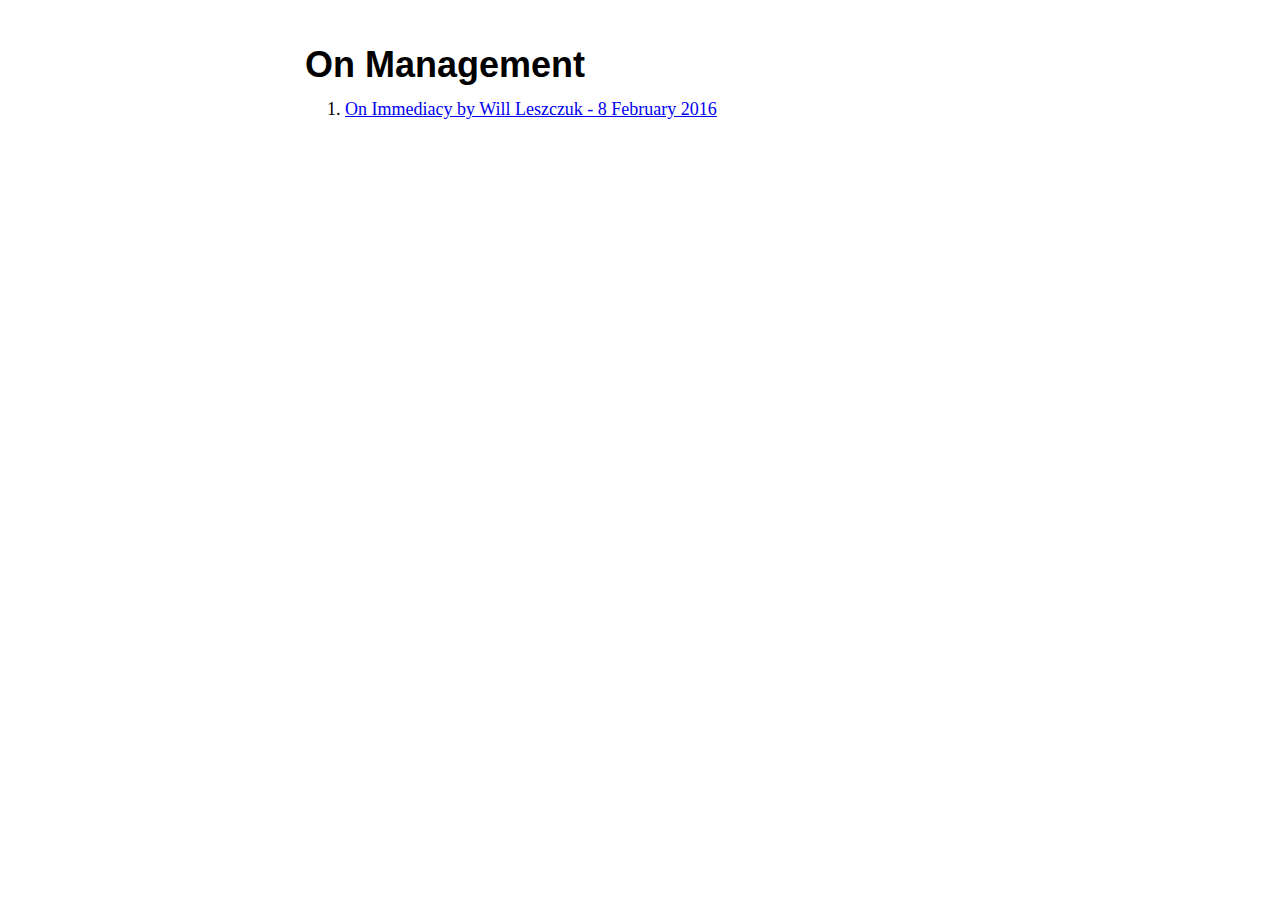
<file: index.html>
<html><head><title>On Management</title> <!-- TODO: seo stuffs --><meta name=viewport content=width=device-width, initial-scale=1.0><link rel=stylesheet type=text/css href=/styles.css /></head><body><div><h1>On Management</h1><ol reversed><li><a href=posts/20160208-on-immediacy.html>On Immediacy by Will Leszczuk - 8 February 2016</a></li></ol></div></body></html>
</file>
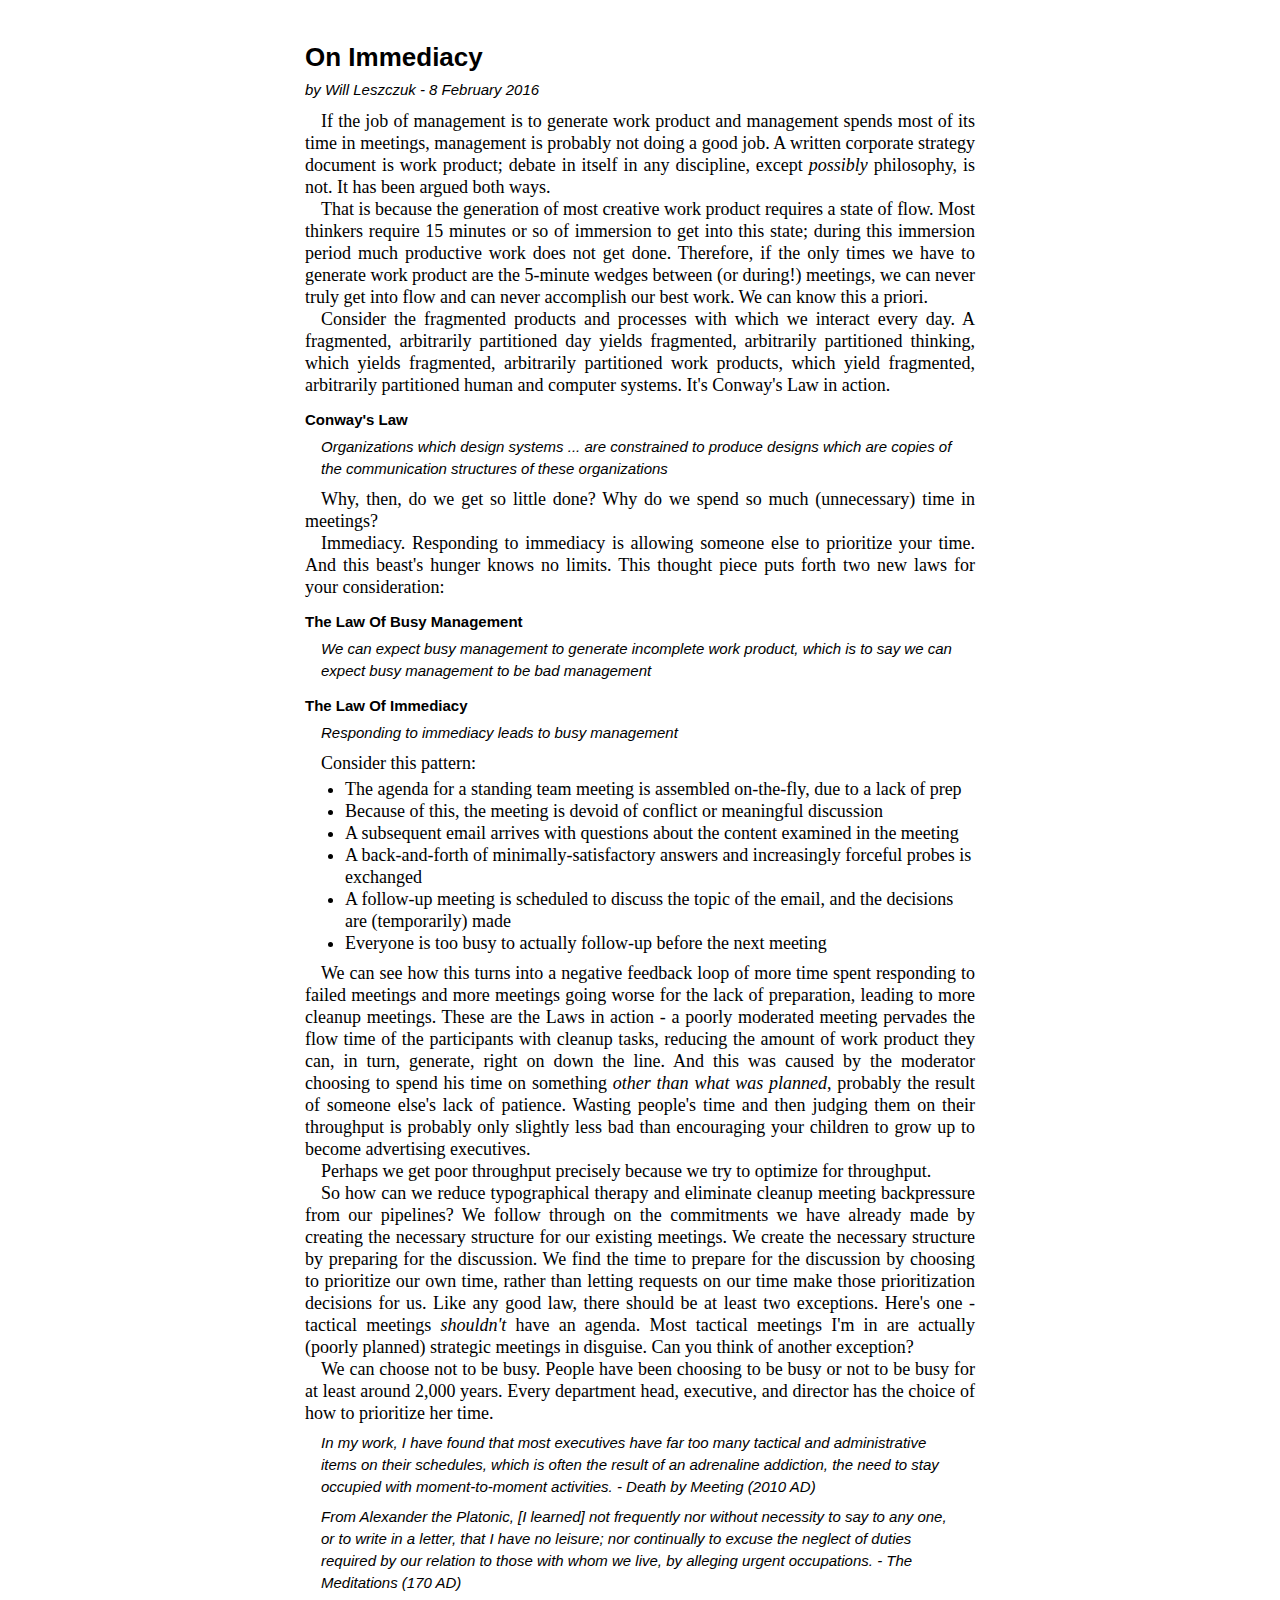
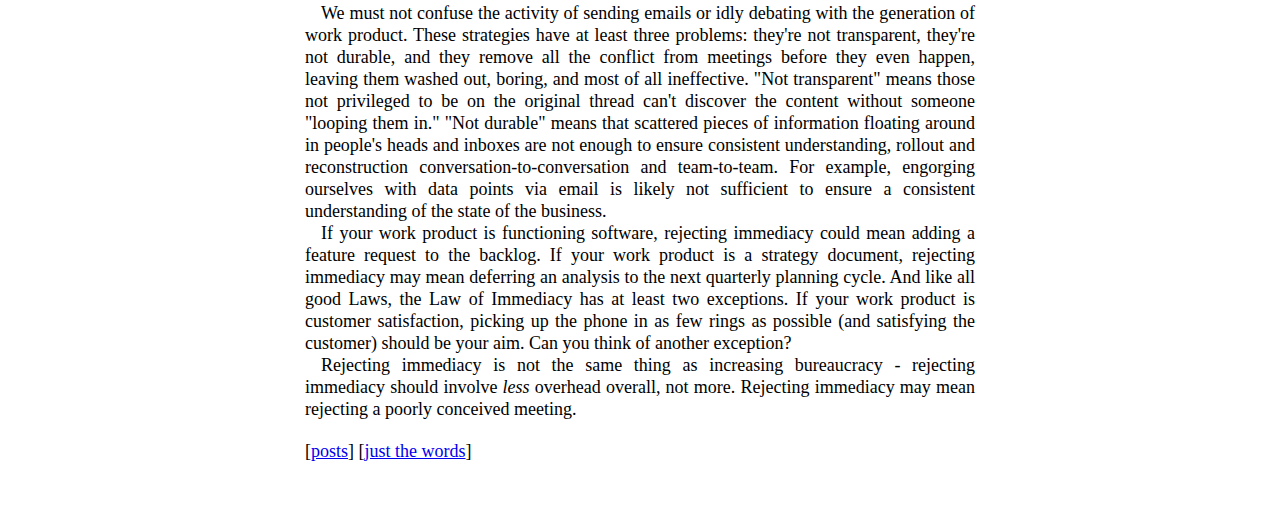
<file: posts/20160208-on-immediacy.html>
<html><head><title>On Immediacy</title><meta name=viewport content=width=device-width, initial-scale=1.0><link rel=stylesheet type=text/css href=/styles.css /></head><body><div><h2>On Immediacy</h2><h6>by Will Leszczuk - 8 February 2016</h6><p>If the job of management is to generate work product and management spends most of its time in meetings, management is probably not doing a good job. A written corporate strategy document is work product; debate in itself in any discipline, except <em>possibly</em> philosophy, is not. It has been argued both ways. </p><p> That is because the generation of most creative work product requires a state of flow. Most thinkers require 15 minutes or so of immersion to get into this state; during this immersion period much productive work does not get done. Therefore, if the only times we have to generate work product are the 5-minute wedges between (or during!) meetings, we can never truly get into flow and can never accomplish our best work. We can know this a priori. </p><p> Consider the fragmented products and processes with which we interact every day. A fragmented, arbitrarily partitioned day yields fragmented, arbitrarily partitioned thinking, which yields fragmented, arbitrarily partitioned work products, which yield fragmented, arbitrarily partitioned human and computer systems. It's Conway's Law in action. </p><h3>Conway's Law</h3><p> <blockquote>Organizations which design systems ... are constrained to produce designs which are copies of the communication structures of these organizations</blockquote> </p><p> Why, then, do we get so little done? Why do we spend so much (unnecessary) time in meetings? </p><p> Immediacy. Responding to immediacy is allowing someone else to prioritize your time. And this beast's hunger knows no limits. This thought piece puts forth two new laws for your consideration: </p><h3>The Law Of Busy Management</h3><p> <blockquote>We can expect busy management to generate incomplete work product, which is to say we can expect busy management to be bad management</blockquote> </p><h3>The Law Of Immediacy</h3><p> <blockquote>Responding to immediacy leads to busy management</blockquote> </p><p> Consider this pattern:<ul><li> The agenda for a standing team meeting is assembled on-the-fly, due to a lack of prep</li><li> Because of this, the meeting is devoid of conflict or meaningful discussion</li><li> A subsequent email arrives with questions about the content examined in the meeting</li><li> A back-and-forth of minimally-satisfactory answers and increasingly forceful probes is exchanged</li><li> A follow-up meeting is scheduled to discuss the topic of the email, and the decisions are (temporarily) made</li><li> Everyone is too busy to actually follow-up before the next meeting</li></ul> </p><p> We can see how this turns into a negative feedback loop of more time spent responding to failed meetings and more meetings going worse for the lack of preparation, leading to more cleanup meetings. These are the Laws in action - a poorly moderated meeting pervades the flow time of the participants with cleanup tasks, reducing the amount of work product they can, in turn, generate, right on down the line. And this was caused by the moderator choosing to spend his time on something <em>other than what was planned</em>, probably the result of someone else's lack of patience. Wasting people's time and then judging them on their throughput is probably only slightly less bad than encouraging your children to grow up to become advertising executives. </p><p> Perhaps we get poor throughput precisely because we try to optimize for throughput. </p><p> So how can we reduce typographical therapy and eliminate cleanup meeting backpressure from our pipelines? We follow through on the commitments we have already made by creating the necessary structure for our existing meetings. We create the necessary structure by preparing for the discussion. We find the time to prepare for the discussion by choosing to prioritize our own time, rather than letting requests on our time make those prioritization decisions for us. Like any good law, there should be at least two exceptions. Here's one - tactical meetings <em>shouldn't</em> have an agenda. Most tactical meetings I'm in are actually (poorly planned) strategic meetings in disguise. Can you think of another exception? </p><p> We can choose not to be busy. People have been choosing to be busy or not to be busy for at least around 2,000 years. Every department head, executive, and director has the choice of how to prioritize her time. </p><p> <blockquote>In my work, I have found that most executives have far too many tactical and administrative items on their schedules, which is often the result of an adrenaline addiction, the need to stay occupied with moment-to-moment activities. - Death by Meeting (2010 AD) </blockquote> </p><p> <blockquote>From Alexander the Platonic, [I learned] not frequently nor without necessity to say to any one, or to write in a letter, that I have no leisure; nor continually to excuse the neglect of duties required by our relation to those with whom we live, by alleging urgent occupations. - The Meditations (170 AD) </blockquote> </p><p> We must not confuse the activity of sending emails or idly debating with the generation of work product. These strategies have at least three problems: they're not transparent, they're not durable, and they remove all the conflict from meetings before they even happen, leaving them washed out, boring, and most of all ineffective. "Not transparent" means those not privileged to be on the original thread can't discover the content without someone "looping them in." "Not durable" means that scattered pieces of information floating around in people's heads and inboxes are not enough to ensure consistent understanding, rollout and reconstruction conversation-to-conversation and team-to-team. For example, engorging ourselves with data points via email is likely not sufficient to ensure a consistent understanding of the state of the business. </p><p> If your work product is functioning software, rejecting immediacy could mean adding a feature request to the backlog. If your work product is a strategy document, rejecting immediacy may mean deferring an analysis to the next quarterly planning cycle. And like all good Laws, the Law of Immediacy has at least two exceptions. If your work product is customer satisfaction, picking up the phone in as few rings as possible (and satisfying the customer) should be your aim. Can you think of another exception? </p><p> Rejecting immediacy is not the same thing as increasing bureaucracy - rejecting immediacy should involve <em>less</em> overhead overall, not more. Rejecting immediacy may mean rejecting a poorly conceived meeting.  
</p><br/><span class='no-print'>[<a href='/'>posts</a>] [<a href='/raw/20160208.on-immediacy.will-leszczuk'>just the words</a>]</span></div></body></html>
</file>
